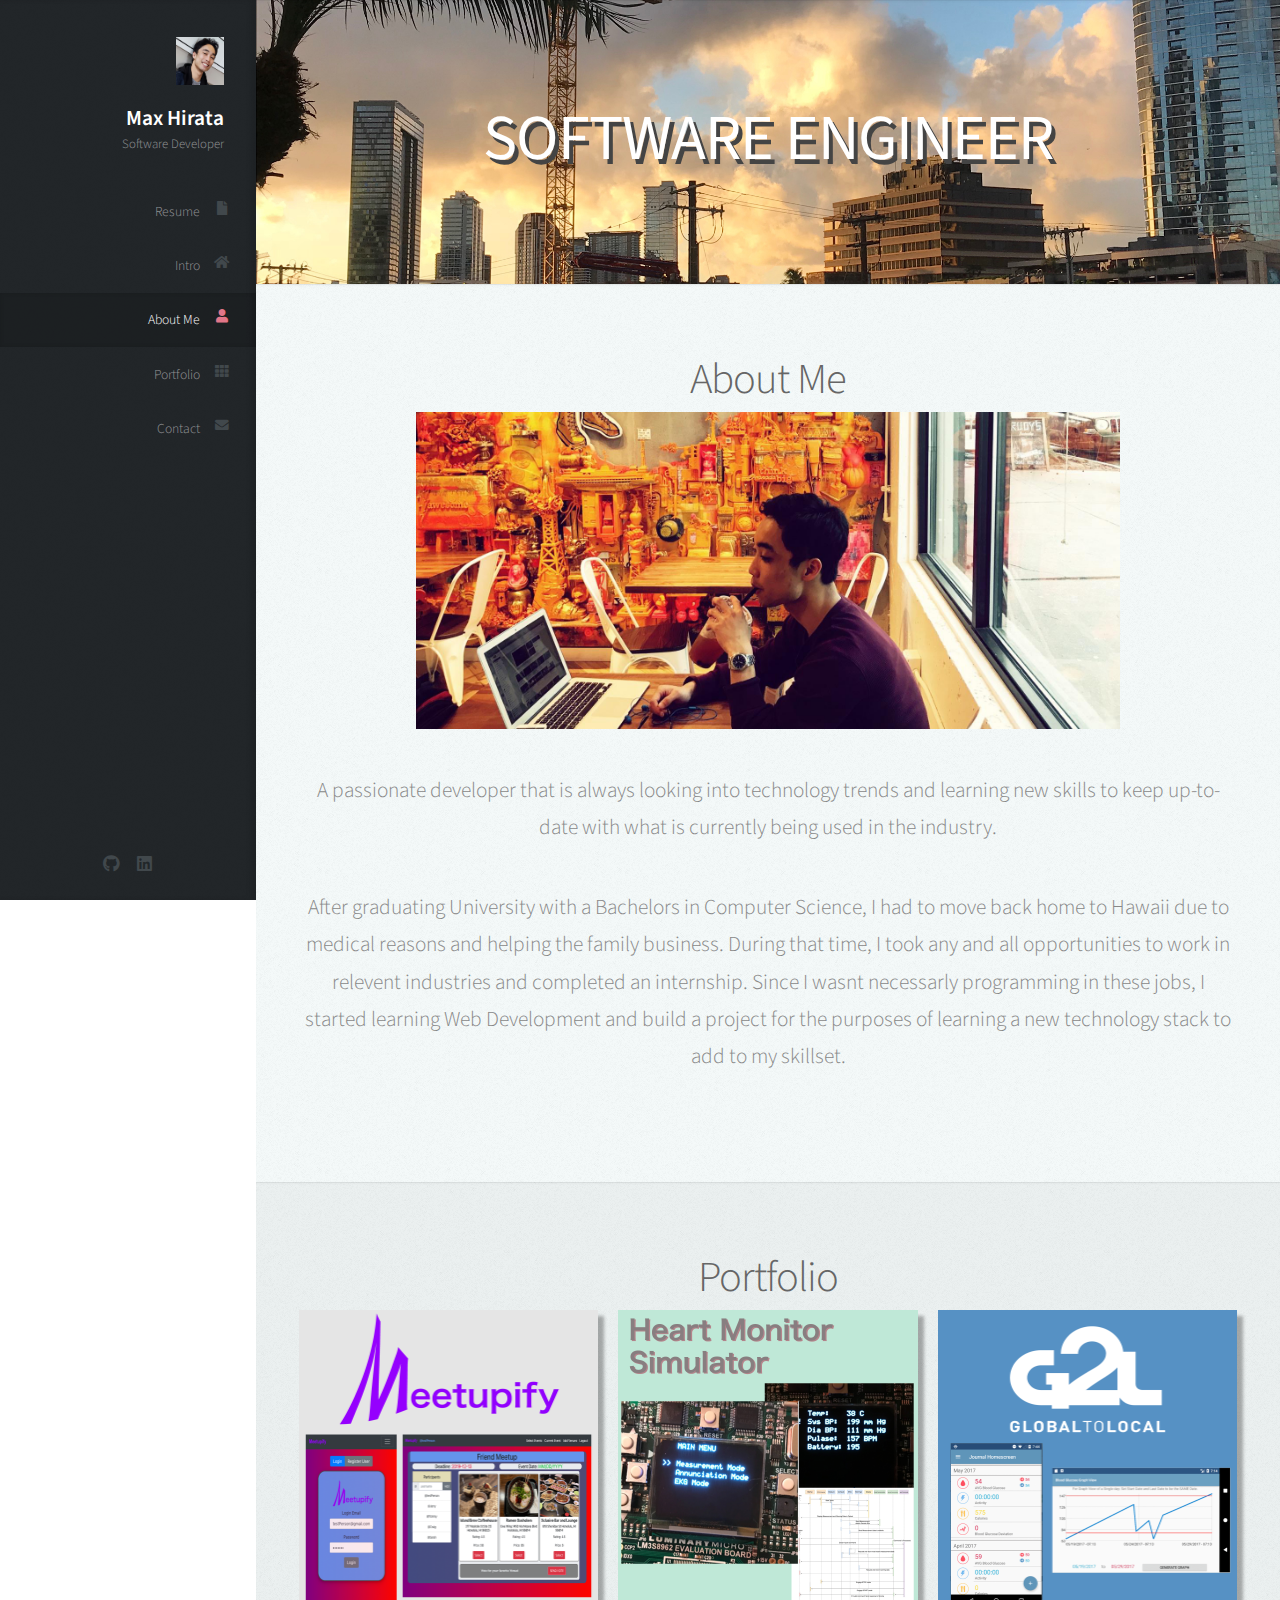
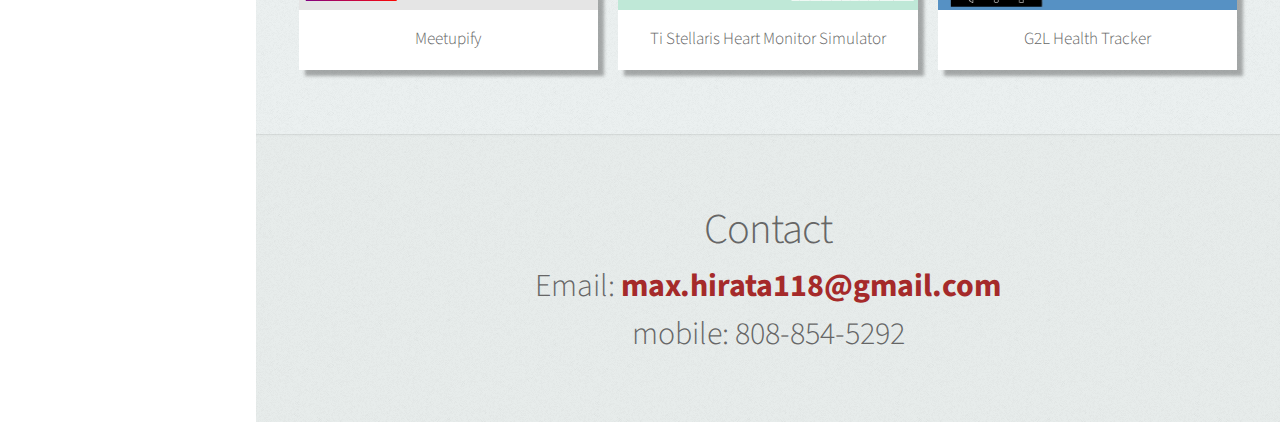
<file: index.html>
<!DOCTYPE HTML>
<!--
	Prologue by HTML5 UP
	html5up.net | @ajlkn
	Free for personal and commercial use under the CCA 3.0 license (html5up.net/license)
-->
<html>

<head>
	<title>Max Hirata</title>
	<meta charset="utf-8" />
	<meta name="viewport" content="width=device-width, initial-scale=1, user-scalable=no" />
	<link rel="stylesheet" href="assets/css/main.css" />
</head>

<body class="is-preload">

	<!-- Header -->
	<div id="header">

		<div class="top">

			<!-- Logo -->
			<div id="logo">
				<span class="image avatar48"><img src="images/headshot.jpg" alt="" /></span>
				<h1 id="title">Max Hirata</h1>
				<p>Software Developer</p>
			</div>

			<!-- Nav -->
			<nav id="nav">
				<ul>
					<li><a href="resume.html" id="top-link"><span class="icon solid fa-file">Resume</span></a></li>
					<li><a href="#top" id="top-link"><span class="icon solid fa-home">Intro</span></a></li>
					<li><a href="#about" id="about-link"><span class="icon solid fa-user">About Me</span></a></li>
					<li><a href="#portfolio" id="portfolio-link"><span class="icon solid fa-th">Portfolio</span></a>
					</li>
					<li><a href="#contact" id="contact-link"><span class="icon solid fa-envelope">Contact</span></a>
					</li>
				</ul>
			</nav>

		</div>

		<div class="bottom">

			<!-- Social Icons -->
			<ul class="icons">
				<li><a href="https://github.com/MaxHirata" class="icon brands fa-github"><span
							class="label">Github</span></a></li>
				<li><a href="https://www.linkedin.com/in/max-hirata/" class="icon brands fa-linkedin"><span
							class="label">Linkedin</span></a></li>
			</ul>

		</div>

	</div>

	<!-- Main -->
	<div id="main">

		<!-- Intro -->
		<section id="top" class="one dark cover">
			<div class="container">

				<header #id="header-text">
					<h2><strong>SOFTWARE ENGINEER</strong>
						<br />
					</h2>

				</header>

				<!-- <footer>
					<a href="#portfolio" class="button scrolly">Magna Aliquam</a>
				</footer> -->

			</div>
		</section>

		<!-- About Me -->
		<section id="about" class="two">
			<div class="container">

				<header>
					<h2>About Me</h2>
				</header>

				<a href="#" class="image featured"><img src="images/sideshot.png" alt="" /></a>

				<p>A passionate developer that is always looking into technology trends and learning new skills to keep
					up-to-date with what is currently being used in the industry.</p>

				<p>
					After graduating University with a Bachelors in Computer Science, I had to move back home to
					Hawaii due to medical reasons and helping the family business. During that time, I took any and
					all opportunities to work in relevent industries and completed an internship. Since I wasnt
					necessarly programming in these jobs, I started learning Web Development and build a project for
					the purposes of learning a new technology stack to add to my skillset.
				</p>

			</div>
		</section>

		<!-- Portfolio -->
		<section id="portfolio" class="three">
			<div class="container">

				<header>
					<h2>Portfolio</h2>
				</header>

				<!-- <p></p> -->

				<div class="row">
					<div class="col-4 col-12-mobile">
						<article class="item">
							<a href="https://github.com/MaxHirata/Meetupify" class="image fit"><img
									src="images/meetupify-app.png" alt="" /></a>
							<header>
								<h3>Meetupify</h3>
							</header>
						</article>
						<!-- <article class="item">
							<a href="#" class="image fit"><img src="images/pic03.jpg" alt="" /></a>
							<header>
								<h3>G2L Helper</h3>
							</header>
						</article> -->
					</div>
					<div class="col-4 col-12-mobile">
						<article class="item">
							<a href="https://github.com/MaxHirata/medicalMonitorSimulator/tree/master"
								class="image fit"><img src="images/medical-monitor-cover.png" alt="" /></a>
							<header>
								<h3>Ti Stellaris Heart Monitor Simulator</h3>
							</header>
						</article>
						<!-- <article class="item">
							<a href="#" class="image fit"><img src="images/pic05.jpg" alt="" /></a>
							<header>
								<h3>Natoque Vitae</h3>
							</header>
						</article> -->
					</div>
					<div class="col-4 col-12-mobile">
						<article class="item">
							<a href="https://play.google.com/store/apps/details?id=com.globaltolocal.android.g2lbuddyandroid"
								class="image fit"><img src="images/g2l_buddy.png" alt="" /></a>
							<header>
								<h3>G2L Health Tracker</h3>
							</header>
						</article>
						<!-- <article class="item">
							<a href="#" class="image fit"><img src="images/pic07.jpg" alt="" /></a>
							<header>
								<h3>Orci Convallis</h3>
							</header>
						</article> -->
					</div>
				</div>

			</div>
		</section>



		<!-- Contact -->
		<section id="contact" class="four">
			<div class="container">

				<header>
					<h2>Contact</h2>
				</header>

				<h3>Email: <strong><span
							style="color: brown; font-weight: bold;">max.hirata118@gmail.com</span></strong></h3>
				<h3>mobile: 808-854-5292</h3>


			</div>
		</section>

	</div>

	<!-- Footer -->
	<!-- <div id="footer">

		
		<ul class="copyright">
			<li>&copy; Untitled. All rights reserved.</li>
			<li>Design: <a href="http://html5up.net">HTML5 UP</a></li>
		</ul>

	</div> -->

	<!-- Scripts -->
	<script src="assets/js/jquery.min.js"></script>
	<script src="assets/js/jquery.scrolly.min.js"></script>
	<script src="assets/js/jquery.scrollex.min.js"></script>
	<script src="assets/js/browser.min.js"></script>
	<script src="assets/js/breakpoints.min.js"></script>
	<script src="assets/js/util.js"></script>
	<script src="assets/js/main.js"></script>

</body>

</html>
</file>
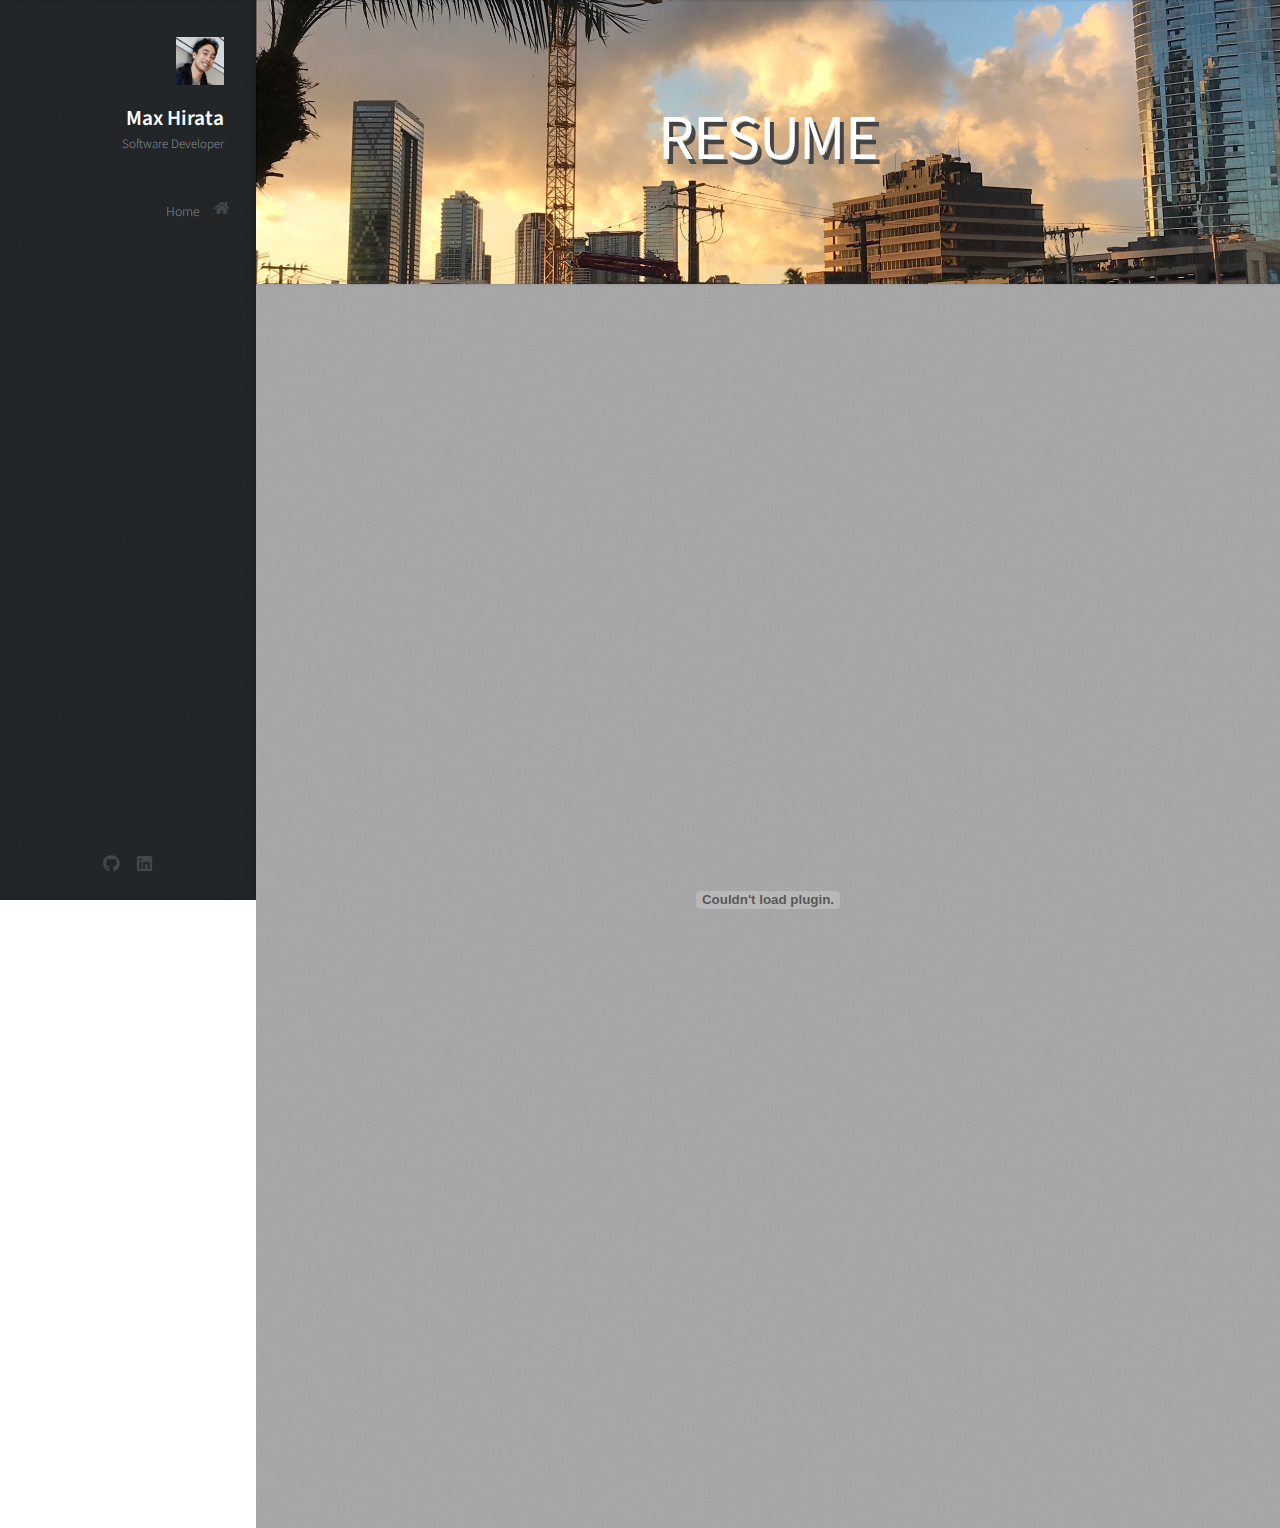
<file: resume.html>
<!DOCTYPE HTML>
<!--
	Prologue by HTML5 UP
	html5up.net | @ajlkn
	Free for personal and commercial use under the CCA 3.0 license (html5up.net/license)
-->
<html>

<head>
    <title>Max Hirata</title>
    <meta charset="utf-8" />
    <meta name="viewport" content="width=device-width, initial-scale=1, user-scalable=no" />
    <link rel="stylesheet" href="assets/css/main.css" />
</head>

<body class="is-preload">

    <!-- Header -->
    <div id="header">

        <div class="top">

            <!-- Logo -->
            <div id="logo">
                <span class="image avatar48"><img src="images/headshot.jpg" alt="" /></span>
                <h1 id="title">Max Hirata</h1>
                <p>Software Developer</p>
            </div>

            <!-- Nav -->
            <nav id="nav">
                <ul>
                    <li><a href="./index.html" id="top-link"><span class="icon solid fa-home">Home</span></a></li>
                </ul>
            </nav>

        </div>

        <div class="bottom">

            <!-- Social Icons -->
            <ul class="icons">
                <li><a href="https://github.com/MaxHirata" class="icon brands fa-github"><span
                            class="label">Github</span></a></li>
                <li><a href="https://www.linkedin.com/in/max-hirata/" class="icon brands fa-linkedin"><span
                            class="label">Linkedin</span></a></li>
            </ul>

        </div>

    </div>

    <!-- Main -->
    <div id="main">

        <!-- Intro -->
        <section id="top" class="one dark cover">
            <div class="container">

                <header>
                    <h2 class="alt"><strong>RESUME</strong></h2>
                </header>

            </div>
        </section>

        <!-- Resume -->
        <section id="middle" class="dark resume">
            <embed id="resume_body" src="images/MaxHirata-Resume.pdf" type="application/pdf" />
        </section>


        <!-- Contact -->
        <!-- <section id="contact" class="four">
            <div class="container">

                <header>
                    <h2>Contact</h2>
                </header>

                <h3>Email: <strong><span
                            style="color: brown; font-weight: bold;">max.hirata118@gmail.com</span></strong></h3>
                <h3>mobile: 808-854-5292</h3>

            </div>
        </section> -->

    </div>

    <!-- Footer -->
    <!-- <div id="footer">

        
        <ul class="copyright">
            <li>&copy; Untitled. All rights reserved.</li>
            <li>Design: <a href="http://html5up.net">HTML5 UP</a></li>
        </ul>

    </div> -->

    <!-- Scripts -->
    <script src="assets/js/jquery.min.js"></script>
    <script src="assets/js/jquery.scrolly.min.js"></script>
    <script src="assets/js/jquery.scrollex.min.js"></script>
    <script src="assets/js/browser.min.js"></script>
    <script src="assets/js/breakpoints.min.js"></script>
    <script src="assets/js/util.js"></script>
    <script src="assets/js/main.js"></script>

</body>

</html>
</file>
<file: assets/css/main.css>
@import url("fontawesome-all.min.css");
@import url("https://fonts.googleapis.com/css?family=Source+Sans+Pro:300,300italic,400,600");

/*
	Prologue by HTML5 UP
	html5up.net | @ajlkn
	Free for personal and commercial use under the CCA 3.0 license (html5up.net/license)
*/

html, body, div, span, applet, object,
iframe, h1, h2, h3, h4, h5, h6, p, blockquote,
pre, a, abbr, acronym, address, big, cite,
code, del, dfn, em, img, ins, kbd, q, s, samp,
small, strike, strong, sub, sup, tt, var, b,
u, i, center, dl, dt, dd, ol, ul, li, fieldset,
form, label, legend, table, caption, tbody,
tfoot, thead, tr, th, td, article, aside,
canvas, details, embed, figure, figcaption,
footer, header, hgroup, menu, nav, output, ruby,
section, summary, time, mark, audio, video {
	margin: 0;
	padding: 0;
	border: 0;
	font-size: 100%;
	font: inherit;
	vertical-align: baseline;}

article, aside, details, figcaption, figure,
footer, header, hgroup, menu, nav, section {
	display: block;}

body {
	line-height: 1;
}

ol, ul {
	list-style: none;
}

blockquote, q {
	quotes: none;
}

	blockquote:before, blockquote:after, q:before, q:after {
		content: '';
		content: none;
	}

table {
	border-collapse: collapse;
	border-spacing: 0;
}

body {
	-webkit-text-size-adjust: none;
}

mark {
	background-color: transparent;
	color: inherit;
}

input::-moz-focus-inner {
	border: 0;
	padding: 0;
}

input, select, textarea {
	-moz-appearance: none;
	-webkit-appearance: none;
	-ms-appearance: none;
	appearance: none;
}

/* Basic */

	html {
		box-sizing: border-box;
	}

	*, *:before, *:after {
		box-sizing: inherit;
	}

	body {
		background: #fff;
		font-family: 'Source Sans Pro', sans-serif;
		font-size: 19pt;
		font-weight: 300;
		line-height: 1.75em;
		color: #888;
	}

		body.is-preload *, body.is-preload *:before, body.is-preload *:after {
			-moz-animation: none !important;
			-webkit-animation: none !important;
			-ms-animation: none !important;
			animation: none !important;
			-moz-transition: none !important;
			-webkit-transition: none !important;
			-ms-transition: none !important;
			transition: none !important;
		}

	input, textarea, select {
		font-family: 'Source Sans Pro', sans-serif;
		font-size: 19pt;
		font-weight: 300;
		line-height: 1.75em;
		color: #888;
	}

	h1, h2, h3, h4, h5, h6 {
		font-weight: 300;
		color: #666;
		line-height: 1.5em;
	}

	h1 a, h2 a, h3 a, h4 a, h5 a, h6 a {
		color: inherit;
		text-decoration: none;
	}

		h1 a strong, h2 a strong, h3 a strong, h4 a strong, h5 a strong, h6 a strong {
			color: #333;
		}

	h2 {
		font-size: 2em;
		letter-spacing: -1px;
	}

		h2.alt {
			color: #888;
		}

			h2.alt strong {
				color: #666;
			}

	h3 {
		font-size: 1.5em;
	}

	header {
		margin: 0 0 0 0;
	}

		header > p {
			margin: 1em 0 0 0;
		}

	footer {
		margin: 2em 0 0 0;
	}

	strong, b {
		font-weight: 300;
		color: #666;
	}

	em, i {
		font-style: italic;
	}

	a {
		text-decoration: none;
		color: inherit;
		border-bottom: dotted 1px rgba(128, 128, 128, 0.5);
		-moz-transition: color 0.35s ease-in-out, border-bottom-color 0.35s ease-in-out;
		-webkit-transition: color 0.35s ease-in-out, border-bottom-color 0.35s ease-in-out;
		-ms-transition: color 0.35s ease-in-out, border-bottom-color 0.35s ease-in-out;
		transition: color 0.35s ease-in-out, border-bottom-color 0.35s ease-in-out;
		outline: 0;
	}

		a:hover {
			color: #E27689;
			border-bottom-color: rgba(255, 255, 255, 0);
		}

	sub {
		position: relative;
		top: 0.5em;
		font-size: 0.8em;
	}

	sup {
		position: relative;
		top: -0.5em;
		font-size: 0.8em;
	}

	hr {
		border: 0;
		border-top: solid 1px #ddd;
	}

	blockquote {
		border-left: solid 0.5em #ddd;
		padding: 1em 0 1em 2em;
		font-style: italic;
	}

	p, ul, ol, dl, table {
		margin-bottom: 2em;
	}

	br.clear {
		clear: both;
	}

/* Container */

	.container {
		margin: 0 auto;
		max-width: 100%;
		width: 1400px;
	}

		@media screen and (min-width: 961px) and (max-width: 1880px) {

			.container {
				width: 1200px;
			}

		}

		@media screen and (min-width: 961px) and (max-width: 1620px) {

			.container {
				width: 960px;
			}

		}

		@media screen and (min-width: 961px) and (max-width: 1320px) {

			.container {
				width: 100%;
			}

		}

		@media screen and (max-width: 960px) {

			.container {
				width: 100%;
			}

		}

		@media screen and (max-width: 736px) {

			.container {
				width: 100%;
			}

		}

/* Row */

	.row {
		display: flex;
		flex-wrap: wrap;
		box-sizing: border-box;
		align-items: stretch;
	}

		.row > * {
			box-sizing: border-box;
		}

		.row.gtr-uniform > * > :last-child {
			margin-bottom: 0;
		}

		.row.aln-left {
			justify-content: flex-start;
		}

		.row.aln-center {
			justify-content: center;
		}

		.row.aln-right {
			justify-content: flex-end;
		}

		.row.aln-top {
			align-items: flex-start;
		}

		.row.aln-middle {
			align-items: center;
		}

		.row.aln-bottom {
			align-items: flex-end;
		}

		.row > .imp {
			order: -1;
		}

		.row > .col-1 {
			width: 8.33333%;
		}

		.row > .off-1 {
			margin-left: 8.33333%;
		}

		.row > .col-2 {
			width: 16.66667%;
		}

		.row > .off-2 {
			margin-left: 16.66667%;
		}

		.row > .col-3 {
			width: 25%;
		}

		.row > .off-3 {
			margin-left: 25%;
		}

		.row > .col-4 {
			width: 33.33333%;
		}

		.row > .off-4 {
			margin-left: 33.33333%;
		}

		.row > .col-5 {
			width: 41.66667%;
		}

		.row > .off-5 {
			margin-left: 41.66667%;
		}

		.row > .col-6 {
			width: 50%;
		}

		.row > .off-6 {
			margin-left: 50%;
		}

		.row > .col-7 {
			width: 58.33333%;
		}

		.row > .off-7 {
			margin-left: 58.33333%;
		}

		.row > .col-8 {
			width: 66.66667%;
		}

		.row > .off-8 {
			margin-left: 66.66667%;
		}

		.row > .col-9 {
			width: 75%;
		}

		.row > .off-9 {
			margin-left: 75%;
		}

		.row > .col-10 {
			width: 83.33333%;
		}

		.row > .off-10 {
			margin-left: 83.33333%;
		}

		.row > .col-11 {
			width: 91.66667%;
		}

		.row > .off-11 {
			margin-left: 91.66667%;
		}

		.row > .col-12 {
			width: 100%;
		}

		.row > .off-12 {
			margin-left: 100%;
		}

		.row.gtr-0 {
			margin-top: 0px;
			margin-left: 0px;
		}

			.row.gtr-0 > * {
				padding: 0px 0 0 0px;
			}

			.row.gtr-0.gtr-uniform {
				margin-top: 0px;
			}

				.row.gtr-0.gtr-uniform > * {
					padding-top: 0px;
				}

		.row.gtr-25 {
			margin-top: -10px;
			margin-left: -10px;
		}

			.row.gtr-25 > * {
				padding: 10px 0 0 10px;
			}

			.row.gtr-25.gtr-uniform {
				margin-top: -10px;
			}

				.row.gtr-25.gtr-uniform > * {
					padding-top: 10px;
				}

		.row.gtr-50 {
			margin-top: -20px;
			margin-left: -20px;
		}

			.row.gtr-50 > * {
				padding: 20px 0 0 20px;
			}

			.row.gtr-50.gtr-uniform {
				margin-top: -20px;
			}

				.row.gtr-50.gtr-uniform > * {
					padding-top: 20px;
				}

		.row {
			margin-top: -40px;
			margin-left: -40px;
		}

			.row > * {
				padding: 40px 0 0 40px;
			}

			.row.gtr-uniform {
				margin-top: -40px;
			}

				.row.gtr-uniform > * {
					padding-top: 40px;
				}

		.row.gtr-150 {
			margin-top: -60px;
			margin-left: -60px;
		}

			.row.gtr-150 > * {
				padding: 60px 0 0 60px;
			}

			.row.gtr-150.gtr-uniform {
				margin-top: -60px;
			}

				.row.gtr-150.gtr-uniform > * {
					padding-top: 60px;
				}

		.row.gtr-200 {
			margin-top: -80px;
			margin-left: -80px;
		}

			.row.gtr-200 > * {
				padding: 80px 0 0 80px;
			}

			.row.gtr-200.gtr-uniform {
				margin-top: -80px;
			}

				.row.gtr-200.gtr-uniform > * {
					padding-top: 80px;
				}

		@media screen and (min-width: 961px) and (max-width: 1880px) {

			.row {
				display: flex;
				flex-wrap: wrap;
				box-sizing: border-box;
				align-items: stretch;
			}

				.row > * {
					box-sizing: border-box;
				}

				.row.gtr-uniform > * > :last-child {
					margin-bottom: 0;
				}

				.row.aln-left {
					justify-content: flex-start;
				}

				.row.aln-center {
					justify-content: center;
				}

				.row.aln-right {
					justify-content: flex-end;
				}

				.row.aln-top {
					align-items: flex-start;
				}

				.row.aln-middle {
					align-items: center;
				}

				.row.aln-bottom {
					align-items: flex-end;
				}

				.row > .imp-wide {
					order: -1;
				}

				.row > .col-1-wide {
					width: 8.33333%;
				}

				.row > .off-1-wide {
					margin-left: 8.33333%;
				}

				.row > .col-2-wide {
					width: 16.66667%;
				}

				.row > .off-2-wide {
					margin-left: 16.66667%;
				}

				.row > .col-3-wide {
					width: 25%;
				}

				.row > .off-3-wide {
					margin-left: 25%;
				}

				.row > .col-4-wide {
					width: 33.33333%;
				}

				.row > .off-4-wide {
					margin-left: 33.33333%;
				}

				.row > .col-5-wide {
					width: 41.66667%;
				}

				.row > .off-5-wide {
					margin-left: 41.66667%;
				}

				.row > .col-6-wide {
					width: 50%;
				}

				.row > .off-6-wide {
					margin-left: 50%;
				}

				.row > .col-7-wide {
					width: 58.33333%;
				}

				.row > .off-7-wide {
					margin-left: 58.33333%;
				}

				.row > .col-8-wide {
					width: 66.66667%;
				}

				.row > .off-8-wide {
					margin-left: 66.66667%;
				}

				.row > .col-9-wide {
					width: 75%;
				}

				.row > .off-9-wide {
					margin-left: 75%;
				}

				.row > .col-10-wide {
					width: 83.33333%;
				}

				.row > .off-10-wide {
					margin-left: 83.33333%;
				}

				.row > .col-11-wide {
					width: 91.66667%;
				}

				.row > .off-11-wide {
					margin-left: 91.66667%;
				}

				.row > .col-12-wide {
					width: 100%;
				}

				.row > .off-12-wide {
					margin-left: 100%;
				}

				.row.gtr-0 {
					margin-top: 0px;
					margin-left: 0px;
				}

					.row.gtr-0 > * {
						padding: 0px 0 0 0px;
					}

					.row.gtr-0.gtr-uniform {
						margin-top: 0px;
					}

						.row.gtr-0.gtr-uniform > * {
							padding-top: 0px;
						}

				.row.gtr-25 {
					margin-top: -10px;
					margin-left: -10px;
				}

					.row.gtr-25 > * {
						padding: 10px 0 0 10px;
					}

					.row.gtr-25.gtr-uniform {
						margin-top: -10px;
					}

						.row.gtr-25.gtr-uniform > * {
							padding-top: 10px;
						}

				.row.gtr-50 {
					margin-top: -20px;
					margin-left: -20px;
				}

					.row.gtr-50 > * {
						padding: 20px 0 0 20px;
					}

					.row.gtr-50.gtr-uniform {
						margin-top: -20px;
					}

						.row.gtr-50.gtr-uniform > * {
							padding-top: 20px;
						}

				.row {
					margin-top: -40px;
					margin-left: -40px;
				}

					.row > * {
						padding: 40px 0 0 40px;
					}

					.row.gtr-uniform {
						margin-top: -40px;
					}

						.row.gtr-uniform > * {
							padding-top: 40px;
						}

				.row.gtr-150 {
					margin-top: -60px;
					margin-left: -60px;
				}

					.row.gtr-150 > * {
						padding: 60px 0 0 60px;
					}

					.row.gtr-150.gtr-uniform {
						margin-top: -60px;
					}

						.row.gtr-150.gtr-uniform > * {
							padding-top: 60px;
						}

				.row.gtr-200 {
					margin-top: -80px;
					margin-left: -80px;
				}

					.row.gtr-200 > * {
						padding: 80px 0 0 80px;
					}

					.row.gtr-200.gtr-uniform {
						margin-top: -80px;
					}

						.row.gtr-200.gtr-uniform > * {
							padding-top: 80px;
						}

		}

		@media screen and (min-width: 961px) and (max-width: 1620px) {

			.row {
				display: flex;
				flex-wrap: wrap;
				box-sizing: border-box;
				align-items: stretch;
			}

				.row > * {
					box-sizing: border-box;
				}

				.row.gtr-uniform > * > :last-child {
					margin-bottom: 0;
				}

				.row.aln-left {
					justify-content: flex-start;
				}

				.row.aln-center {
					justify-content: center;
				}

				.row.aln-right {
					justify-content: flex-end;
				}

				.row.aln-top {
					align-items: flex-start;
				}

				.row.aln-middle {
					align-items: center;
				}

				.row.aln-bottom {
					align-items: flex-end;
				}

				.row > .imp-normal {
					order: -1;
				}

				.row > .col-1-normal {
					width: 8.33333%;
				}

				.row > .off-1-normal {
					margin-left: 8.33333%;
				}

				.row > .col-2-normal {
					width: 16.66667%;
				}

				.row > .off-2-normal {
					margin-left: 16.66667%;
				}

				.row > .col-3-normal {
					width: 25%;
				}

				.row > .off-3-normal {
					margin-left: 25%;
				}

				.row > .col-4-normal {
					width: 33.33333%;
				}

				.row > .off-4-normal {
					margin-left: 33.33333%;
				}

				.row > .col-5-normal {
					width: 41.66667%;
				}

				.row > .off-5-normal {
					margin-left: 41.66667%;
				}

				.row > .col-6-normal {
					width: 50%;
				}

				.row > .off-6-normal {
					margin-left: 50%;
				}

				.row > .col-7-normal {
					width: 58.33333%;
				}

				.row > .off-7-normal {
					margin-left: 58.33333%;
				}

				.row > .col-8-normal {
					width: 66.66667%;
				}

				.row > .off-8-normal {
					margin-left: 66.66667%;
				}

				.row > .col-9-normal {
					width: 75%;
				}

				.row > .off-9-normal {
					margin-left: 75%;
				}

				.row > .col-10-normal {
					width: 83.33333%;
				}

				.row > .off-10-normal {
					margin-left: 83.33333%;
				}

				.row > .col-11-normal {
					width: 91.66667%;
				}

				.row > .off-11-normal {
					margin-left: 91.66667%;
				}

				.row > .col-12-normal {
					width: 100%;
				}

				.row > .off-12-normal {
					margin-left: 100%;
				}

				.row.gtr-0 {
					margin-top: 0px;
					margin-left: 0px;
				}

					.row.gtr-0 > * {
						padding: 0px 0 0 0px;
					}

					.row.gtr-0.gtr-uniform {
						margin-top: 0px;
					}

						.row.gtr-0.gtr-uniform > * {
							padding-top: 0px;
						}

				.row.gtr-25 {
					margin-top: -10px;
					margin-left: -10px;
				}

					.row.gtr-25 > * {
						padding: 10px 0 0 10px;
					}

					.row.gtr-25.gtr-uniform {
						margin-top: -10px;
					}

						.row.gtr-25.gtr-uniform > * {
							padding-top: 10px;
						}

				.row.gtr-50 {
					margin-top: -20px;
					margin-left: -20px;
				}

					.row.gtr-50 > * {
						padding: 20px 0 0 20px;
					}

					.row.gtr-50.gtr-uniform {
						margin-top: -20px;
					}

						.row.gtr-50.gtr-uniform > * {
							padding-top: 20px;
						}

				.row {
					margin-top: -40px;
					margin-left: -40px;
				}

					.row > * {
						padding: 40px 0 0 40px;
					}

					.row.gtr-uniform {
						margin-top: -40px;
					}

						.row.gtr-uniform > * {
							padding-top: 40px;
						}

				.row.gtr-150 {
					margin-top: -60px;
					margin-left: -60px;
				}

					.row.gtr-150 > * {
						padding: 60px 0 0 60px;
					}

					.row.gtr-150.gtr-uniform {
						margin-top: -60px;
					}

						.row.gtr-150.gtr-uniform > * {
							padding-top: 60px;
						}

				.row.gtr-200 {
					margin-top: -80px;
					margin-left: -80px;
				}

					.row.gtr-200 > * {
						padding: 80px 0 0 80px;
					}

					.row.gtr-200.gtr-uniform {
						margin-top: -80px;
					}

						.row.gtr-200.gtr-uniform > * {
							padding-top: 80px;
						}

		}

		@media screen and (min-width: 961px) and (max-width: 1320px) {

			.row {
				display: flex;
				flex-wrap: wrap;
				box-sizing: border-box;
				align-items: stretch;
			}

				.row > * {
					box-sizing: border-box;
				}

				.row.gtr-uniform > * > :last-child {
					margin-bottom: 0;
				}

				.row.aln-left {
					justify-content: flex-start;
				}

				.row.aln-center {
					justify-content: center;
				}

				.row.aln-right {
					justify-content: flex-end;
				}

				.row.aln-top {
					align-items: flex-start;
				}

				.row.aln-middle {
					align-items: center;
				}

				.row.aln-bottom {
					align-items: flex-end;
				}

				.row > .imp-narrow {
					order: -1;
				}

				.row > .col-1-narrow {
					width: 8.33333%;
				}

				.row > .off-1-narrow {
					margin-left: 8.33333%;
				}

				.row > .col-2-narrow {
					width: 16.66667%;
				}

				.row > .off-2-narrow {
					margin-left: 16.66667%;
				}

				.row > .col-3-narrow {
					width: 25%;
				}

				.row > .off-3-narrow {
					margin-left: 25%;
				}

				.row > .col-4-narrow {
					width: 33.33333%;
				}

				.row > .off-4-narrow {
					margin-left: 33.33333%;
				}

				.row > .col-5-narrow {
					width: 41.66667%;
				}

				.row > .off-5-narrow {
					margin-left: 41.66667%;
				}

				.row > .col-6-narrow {
					width: 50%;
				}

				.row > .off-6-narrow {
					margin-left: 50%;
				}

				.row > .col-7-narrow {
					width: 58.33333%;
				}

				.row > .off-7-narrow {
					margin-left: 58.33333%;
				}

				.row > .col-8-narrow {
					width: 66.66667%;
				}

				.row > .off-8-narrow {
					margin-left: 66.66667%;
				}

				.row > .col-9-narrow {
					width: 75%;
				}

				.row > .off-9-narrow {
					margin-left: 75%;
				}

				.row > .col-10-narrow {
					width: 83.33333%;
				}

				.row > .off-10-narrow {
					margin-left: 83.33333%;
				}

				.row > .col-11-narrow {
					width: 91.66667%;
				}

				.row > .off-11-narrow {
					margin-left: 91.66667%;
				}

				.row > .col-12-narrow {
					width: 100%;
				}

				.row > .off-12-narrow {
					margin-left: 100%;
				}

				.row.gtr-0 {
					margin-top: 0px;
					margin-left: 0px;
				}

					.row.gtr-0 > * {
						padding: 0px 0 0 0px;
					}

					.row.gtr-0.gtr-uniform {
						margin-top: 0px;
					}

						.row.gtr-0.gtr-uniform > * {
							padding-top: 0px;
						}

				.row.gtr-25 {
					margin-top: -5px;
					margin-left: -5px;
				}

					.row.gtr-25 > * {
						padding: 5px 0 0 5px;
					}

					.row.gtr-25.gtr-uniform {
						margin-top: -5px;
					}

						.row.gtr-25.gtr-uniform > * {
							padding-top: 5px;
						}

				.row.gtr-50 {
					margin-top: -10px;
					margin-left: -10px;
				}

					.row.gtr-50 > * {
						padding: 10px 0 0 10px;
					}

					.row.gtr-50.gtr-uniform {
						margin-top: -10px;
					}

						.row.gtr-50.gtr-uniform > * {
							padding-top: 10px;
						}

				.row {
					margin-top: -20px;
					margin-left: -20px;
				}

					.row > * {
						padding: 20px 0 0 20px;
					}

					.row.gtr-uniform {
						margin-top: -20px;
					}

						.row.gtr-uniform > * {
							padding-top: 20px;
						}

				.row.gtr-150 {
					margin-top: -30px;
					margin-left: -30px;
				}

					.row.gtr-150 > * {
						padding: 30px 0 0 30px;
					}

					.row.gtr-150.gtr-uniform {
						margin-top: -30px;
					}

						.row.gtr-150.gtr-uniform > * {
							padding-top: 30px;
						}

				.row.gtr-200 {
					margin-top: -40px;
					margin-left: -40px;
				}

					.row.gtr-200 > * {
						padding: 40px 0 0 40px;
					}

					.row.gtr-200.gtr-uniform {
						margin-top: -40px;
					}

						.row.gtr-200.gtr-uniform > * {
							padding-top: 40px;
						}

		}

		@media screen and (max-width: 960px) {

			.row {
				display: flex;
				flex-wrap: wrap;
				box-sizing: border-box;
				align-items: stretch;
			}

				.row > * {
					box-sizing: border-box;
				}

				.row.gtr-uniform > * > :last-child {
					margin-bottom: 0;
				}

				.row.aln-left {
					justify-content: flex-start;
				}

				.row.aln-center {
					justify-content: center;
				}

				.row.aln-right {
					justify-content: flex-end;
				}

				.row.aln-top {
					align-items: flex-start;
				}

				.row.aln-middle {
					align-items: center;
				}

				.row.aln-bottom {
					align-items: flex-end;
				}

				.row > .imp-narrower {
					order: -1;
				}

				.row > .col-1-narrower {
					width: 8.33333%;
				}

				.row > .off-1-narrower {
					margin-left: 8.33333%;
				}

				.row > .col-2-narrower {
					width: 16.66667%;
				}

				.row > .off-2-narrower {
					margin-left: 16.66667%;
				}

				.row > .col-3-narrower {
					width: 25%;
				}

				.row > .off-3-narrower {
					margin-left: 25%;
				}

				.row > .col-4-narrower {
					width: 33.33333%;
				}

				.row > .off-4-narrower {
					margin-left: 33.33333%;
				}

				.row > .col-5-narrower {
					width: 41.66667%;
				}

				.row > .off-5-narrower {
					margin-left: 41.66667%;
				}

				.row > .col-6-narrower {
					width: 50%;
				}

				.row > .off-6-narrower {
					margin-left: 50%;
				}

				.row > .col-7-narrower {
					width: 58.33333%;
				}

				.row > .off-7-narrower {
					margin-left: 58.33333%;
				}

				.row > .col-8-narrower {
					width: 66.66667%;
				}

				.row > .off-8-narrower {
					margin-left: 66.66667%;
				}

				.row > .col-9-narrower {
					width: 75%;
				}

				.row > .off-9-narrower {
					margin-left: 75%;
				}

				.row > .col-10-narrower {
					width: 83.33333%;
				}

				.row > .off-10-narrower {
					margin-left: 83.33333%;
				}

				.row > .col-11-narrower {
					width: 91.66667%;
				}

				.row > .off-11-narrower {
					margin-left: 91.66667%;
				}

				.row > .col-12-narrower {
					width: 100%;
				}

				.row > .off-12-narrower {
					margin-left: 100%;
				}

				.row.gtr-0 {
					margin-top: 0px;
					margin-left: 0px;
				}

					.row.gtr-0 > * {
						padding: 0px 0 0 0px;
					}

					.row.gtr-0.gtr-uniform {
						margin-top: 0px;
					}

						.row.gtr-0.gtr-uniform > * {
							padding-top: 0px;
						}

				.row.gtr-25 {
					margin-top: -5px;
					margin-left: -5px;
				}

					.row.gtr-25 > * {
						padding: 5px 0 0 5px;
					}

					.row.gtr-25.gtr-uniform {
						margin-top: -5px;
					}

						.row.gtr-25.gtr-uniform > * {
							padding-top: 5px;
						}

				.row.gtr-50 {
					margin-top: -10px;
					margin-left: -10px;
				}

					.row.gtr-50 > * {
						padding: 10px 0 0 10px;
					}

					.row.gtr-50.gtr-uniform {
						margin-top: -10px;
					}

						.row.gtr-50.gtr-uniform > * {
							padding-top: 10px;
						}

				.row {
					margin-top: -20px;
					margin-left: -20px;
				}

					.row > * {
						padding: 20px 0 0 20px;
					}

					.row.gtr-uniform {
						margin-top: -20px;
					}

						.row.gtr-uniform > * {
							padding-top: 20px;
						}

				.row.gtr-150 {
					margin-top: -30px;
					margin-left: -30px;
				}

					.row.gtr-150 > * {
						padding: 30px 0 0 30px;
					}

					.row.gtr-150.gtr-uniform {
						margin-top: -30px;
					}

						.row.gtr-150.gtr-uniform > * {
							padding-top: 30px;
						}

				.row.gtr-200 {
					margin-top: -40px;
					margin-left: -40px;
				}

					.row.gtr-200 > * {
						padding: 40px 0 0 40px;
					}

					.row.gtr-200.gtr-uniform {
						margin-top: -40px;
					}

						.row.gtr-200.gtr-uniform > * {
							padding-top: 40px;
						}

		}

		@media screen and (max-width: 736px) {

			.row {
				display: flex;
				flex-wrap: wrap;
				box-sizing: border-box;
				align-items: stretch;
			}

				.row > * {
					box-sizing: border-box;
				}

				.row.gtr-uniform > * > :last-child {
					margin-bottom: 0;
				}

				.row.aln-left {
					justify-content: flex-start;
				}

				.row.aln-center {
					justify-content: center;
				}

				.row.aln-right {
					justify-content: flex-end;
				}

				.row.aln-top {
					align-items: flex-start;
				}

				.row.aln-middle {
					align-items: center;
				}

				.row.aln-bottom {
					align-items: flex-end;
				}

				.row > .imp-mobile {
					order: -1;
				}

				.row > .col-1-mobile {
					width: 8.33333%;
				}

				.row > .off-1-mobile {
					margin-left: 8.33333%;
				}

				.row > .col-2-mobile {
					width: 16.66667%;
				}

				.row > .off-2-mobile {
					margin-left: 16.66667%;
				}

				.row > .col-3-mobile {
					width: 25%;
				}

				.row > .off-3-mobile {
					margin-left: 25%;
				}

				.row > .col-4-mobile {
					width: 33.33333%;
				}

				.row > .off-4-mobile {
					margin-left: 33.33333%;
				}

				.row > .col-5-mobile {
					width: 41.66667%;
				}

				.row > .off-5-mobile {
					margin-left: 41.66667%;
				}

				.row > .col-6-mobile {
					width: 50%;
				}

				.row > .off-6-mobile {
					margin-left: 50%;
				}

				.row > .col-7-mobile {
					width: 58.33333%;
				}

				.row > .off-7-mobile {
					margin-left: 58.33333%;
				}

				.row > .col-8-mobile {
					width: 66.66667%;
				}

				.row > .off-8-mobile {
					margin-left: 66.66667%;
				}

				.row > .col-9-mobile {
					width: 75%;
				}

				.row > .off-9-mobile {
					margin-left: 75%;
				}

				.row > .col-10-mobile {
					width: 83.33333%;
				}

				.row > .off-10-mobile {
					margin-left: 83.33333%;
				}

				.row > .col-11-mobile {
					width: 91.66667%;
				}

				.row > .off-11-mobile {
					margin-left: 91.66667%;
				}

				.row > .col-12-mobile {
					width: 100%;
				}

				.row > .off-12-mobile {
					margin-left: 100%;
				}

				.row.gtr-0 {
					margin-top: 0px;
					margin-left: 0px;
				}

					.row.gtr-0 > * {
						padding: 0px 0 0 0px;
					}

					.row.gtr-0.gtr-uniform {
						margin-top: 0px;
					}

						.row.gtr-0.gtr-uniform > * {
							padding-top: 0px;
						}

				.row.gtr-25 {
					margin-top: -5px;
					margin-left: -5px;
				}

					.row.gtr-25 > * {
						padding: 5px 0 0 5px;
					}

					.row.gtr-25.gtr-uniform {
						margin-top: -5px;
					}

						.row.gtr-25.gtr-uniform > * {
							padding-top: 5px;
						}

				.row.gtr-50 {
					margin-top: -10px;
					margin-left: -10px;
				}

					.row.gtr-50 > * {
						padding: 10px 0 0 10px;
					}

					.row.gtr-50.gtr-uniform {
						margin-top: -10px;
					}

						.row.gtr-50.gtr-uniform > * {
							padding-top: 10px;
						}

				.row {
					margin-top: -20px;
					margin-left: -20px;
				}

					.row > * {
						padding: 20px 0 0 20px;
					}

					.row.gtr-uniform {
						margin-top: -20px;
					}

						.row.gtr-uniform > * {
							padding-top: 20px;
						}

				.row.gtr-150 {
					margin-top: -30px;
					margin-left: -30px;
				}

					.row.gtr-150 > * {
						padding: 30px 0 0 30px;
					}

					.row.gtr-150.gtr-uniform {
						margin-top: -30px;
					}

						.row.gtr-150.gtr-uniform > * {
							padding-top: 30px;
						}

				.row.gtr-200 {
					margin-top: -40px;
					margin-left: -40px;
				}

					.row.gtr-200 > * {
						padding: 40px 0 0 40px;
					}

					.row.gtr-200.gtr-uniform {
						margin-top: -40px;
					}

						.row.gtr-200.gtr-uniform > * {
							padding-top: 40px;
						}

		}

/* Sections/Article */

	section, article {
		margin-bottom: 3em;
	}

		section > :last-child,
		section > .container, section:last-child, article > :last-child,
		article > .container, article:last-child {
			margin-bottom: 0;
		}

		.row > section, .row > article {
			margin-bottom: 0;
		}

/* Image */

	.image {
		display: inline-block;
		border: 0;
	}

		.image img {
			display: block;
			width: 100%;
		}

		.image.avatar48 {
			width: 48px;
			height: 48px;
			background: #f00;
		}

			.image.avatar48 img {
				width: 48px;
				height: 48px;
			}

		.image.fit {
			display: block;
			width: 100%;
		}

		.image.featured {
			display: block;
			width: 75%;
			height: 50%;
			margin: 0 auto 2em auto;
		}

		.image.left {
			float: left;
			margin: 0 2em 2em 0;
		}

		.image.centered {
			display: block;
			margin: 0 0 2em 0;
		}

			.image.centered img {
				margin: 0 auto;
				width: auto;
			}

/* List */

	ul {
		list-style: disc;
		padding-left: 1em;
	}

		ul li {
			padding-left: 0.5em;
		}

	ol {
		list-style: decimal;
		padding-left: 1.25em;
	}

		ol li {
			padding-left: 0.25em;
		}

/* Icons */

	ul.icons {
		cursor: default;
		list-style: none;
		padding-left: 0;
	}

		ul.icons li {
			display: inline-block;
			padding-left: 0;
		}

		ul.icons a {
			display: inline-block;
			width: 2em;
			height: 2em;
			line-height: 2em;
			text-align: center;
			border: 0;
		}

/* Form */

	form label {
		display: block;
		text-align: left;
		margin-bottom: 0.5em;
	}

	form input[type="text"],
	form input[type="email"],
	form input[type="password"],
	form select,
	form textarea {
		position: relative;
		-webkit-appearance: none;
		display: block;
		border: 0;
		outline: 0;
		background: #fff;
		background: rgba(255, 255, 255, 0.75);
		width: 100%;
		border-radius: 0.35em;
		padding: 0.75em 1em 0.75em 1em;
		box-shadow: inset 0 0.1em 0.1em 0 rgba(0, 0, 0, 0.05);
		border: solid 1px rgba(0, 0, 0, 0.15);
		-moz-transition: all 0.35s ease-in-out;
		-webkit-transition: all 0.35s ease-in-out;
		-ms-transition: all 0.35s ease-in-out;
		transition: all 0.35s ease-in-out;
	}

		form input[type="text"]:focus,
		form input[type="email"]:focus,
		form input[type="password"]:focus,
		form select:focus,
		form textarea:focus {
			box-shadow: 0 0 2px 1px #8ebebc;
			background: #fff;
		}

	form input[type="text"],
	form input[type="email"],
	form input[type="password"],
	form select {
		line-height: 1.25em;
	}

	form textarea {
		min-height: 14em;
	}

	form ::-webkit-input-placeholder {
		color: #555 !important;
	}

	form :-moz-placeholder {
		color: #555 !important;
	}

	form ::-moz-placeholder {
		color: #555 !important;
	}

	form :-ms-input-placeholder {
		color: #555 !important;
	}

	form ::-moz-focus-inner {
		border: 0;
	}

/* Table */

	table {
		width: 100%;
		text-align: left;
	}

		table tbody tr:nth-child(2n+2) {
			background: #f4f4f4;
		}

		table td {
			padding: 0.5em 1em 0.5em 1em;
		}

		table th {
			text-align: left;
			padding: 0.5em 1em 0.5em 1em;
			color: #fff;
			background: #222729 url("images/overlay.png");
		}

		table thead {
			background: #444;
			color: #fff;
		}

		table tfoot {
			background: #eee;
		}

/* Button */

	input[type="button"],
	input[type="submit"],
	input[type="reset"],
	button,
	.button {
		position: relative;
		display: inline-block;
		border-radius: 0.35em;
		color: #fff !important;
		text-decoration: none;
		padding: 0.75em 2.5em 0.75em 2.5em;
		background-color: #8ebebc;
		border: 0;
		cursor: pointer;
		background-image: -moz-linear-gradient(top, rgba(0, 0, 0, 0), rgba(0, 0, 0, 0.15)), url("images/overlay.png");
		background-image: -webkit-linear-gradient(top, rgba(0, 0, 0, 0), rgba(0, 0, 0, 0.15)), url("images/overlay.png");
		background-image: -ms-linear-gradient(top, rgba(0, 0, 0, 0), rgba(0, 0, 0, 0.15)), url("images/overlay.png");
		background-image: linear-gradient(top, rgba(0, 0, 0, 0), rgba(0, 0, 0, 0.15)), url("images/overlay.png");
		-moz-transition: background-color 0.35s ease-in-out;
		-webkit-transition: background-color 0.35s ease-in-out;
		-ms-transition: background-color 0.35s ease-in-out;
		transition: background-color 0.35s ease-in-out;
	}

		input[type="button"]:hover,
		input[type="submit"]:hover,
		input[type="reset"]:hover,
		button:hover,
		.button:hover {
			background-color: #9ececc;
		}

		input[type="button"]:active,
		input[type="submit"]:active,
		input[type="reset"]:active,
		button:active,
		.button:active {
			background-color: #7eaeac;
		}

/* Item */

	.item {
		box-shadow: 0.3em 0.3em 0.15em 0 rgba(0, 0, 0, 0.3);
		margin-bottom: 40px;
	}

		.item header {
			background: #fff;
			margin: 0;
			padding: 1em 0 1em 0;
			font-size: 0.8em;
		}

			.item header h3 {
				font-size: 1em;
			}

/* Icons */

	.icon {
		text-decoration: none;
		text-decoration: none;
	}

		.icon:before {
			-moz-osx-font-smoothing: grayscale;
			-webkit-font-smoothing: antialiased;
			display: inline-block;
			font-style: normal;
			font-variant: normal;
			text-rendering: auto;
			line-height: 1;
			text-transform: none !important;
			font-family: 'Font Awesome 5 Free';
			font-weight: 400;
		}

		.icon:before {
			line-height: inherit;
		}

		.icon > .label {
			display: none;
		}

		.icon.solid:before {
			font-weight: 900;
		}

		.icon.brands:before {
			font-family: 'Font Awesome 5 Brands';
		}

/* Header */

	#header {
		display: -moz-flex;
		display: -webkit-flex;
		display: -ms-flex;
		display: flex;
		-moz-flex-direction: column;
		-webkit-flex-direction: column;
		-ms-flex-direction: column;
		flex-direction: column;
		-moz-justify-content: space-between;
		-webkit-justify-content: space-between;
		-ms-justify-content: space-between;
		justify-content: space-between;
		background: #222629 url("images/overlay.png");
		box-shadow: inset -0.25em 0 0.25em 0 rgba(0, 0, 0, 0.1);
		color: #fff;
		height: 100%;
		left: 0;
		overflow-y: auto;
		position: fixed;
		text-align: right;
		top: 0;
		width: 375px;
	}

		#header .top {
			-moz-flex-grow: 1;
			-webkit-flex-grow: 1;
			-ms-flex-grow: 1;
			flex-grow: 1;
		}

		#header .bottom {
			-moz-flex-shrink: 0;
			-webkit-flex-shrink: 0;
			-ms-flex-shrink: 0;
			flex-shrink: 0;
			padding: 1.5em 0 0.75em 0;
		}

			#header .bottom > :last-child {
				margin-bottom: 0;
			}

		#header .icons {
			font-size: 0.8em;
			text-align: center;
		}

			#header .icons a {
				color: #41484c;
				-moz-transition: color 0.35s ease-in-out;
				-webkit-transition: color 0.35s ease-in-out;
				-ms-transition: color 0.35s ease-in-out;
				transition: color 0.35s ease-in-out;
			}

				#header .icons a:hover {
					color: #fff;
				}

	#logo {
		position: relative;
		margin: 1.75em 1.5em 1.5em 1.5em;
		min-height: 48px;
		cursor: default;
	}

		#logo h1 {
			position: relative;
			color: #fff;
			font-weight: 600;
			font-size: 1em;
			line-height: 1em;
		}

		#logo p {
			position: relative;
			display: block;
			font-size: 0.6em;
			color: rgba(255, 255, 255, 0.5);
			line-height: 1.25em;
			margin: 0.5em 0 0 0;
		}

		#logo .image {
			position: absolute;
			left: 0;
			top: 0;
		}

	#nav ul {
		list-style: none;
		padding-left: 0;
		margin-bottom: 0;
	}

		#nav ul li {
			padding-left: 0;
		}

			#nav ul li a {
				display: block;
				padding: 0.5em 1.5em 0.5em 1.5em;
				color: rgba(255, 255, 255, 0.5);
				text-decoration: none;
				outline: 0;
				border: 0;
				-moz-transition: none;
				-webkit-transition: none;
				-ms-transition: none;
				transition: none;
			}

				#nav ul li a span {
					position: relative;
					display: block;
					font-size: 0.8em;
				}

					#nav ul li a span:before {
						position: absolute;
						left: 0;
						color: #41484c;
						text-align: center;
						width: 1.25em;
						line-height: 1.75em;
					}

				#nav ul li a.active {
					background: rgba(0, 0, 0, 0.15);
					box-shadow: inset 0 0 0.25em 0 rgba(0, 0, 0, 0.125);
					color: #fff;
				}

					#nav ul li a.active span:before {
						color: #e27689;
					}

/* Footer */

	#footer {
		margin-left: 375px;
		text-align: center;
		background-color: #dce3e2;
		padding: 3em 0 4em 0;
		box-shadow: inset 0 1px 0 0 rgba(0, 0, 0, 0.05), inset 0 0.1em 0.1em 0 rgba(0, 0, 0, 0.025);
		font-size: 0.8em;
	}

		#footer .copyright {
			cursor: default;
			margin: 0;
		}

			#footer .copyright li {
				display: inline-block;
				line-height: 1em;
				border-left: solid 1px rgba(128, 128, 128, 0.35);
				padding: 0 0 0 0.5em;
				margin: 0 0 0 0.5em;
			}

				#footer .copyright li:first-child {
					border-left: 0;
					padding-left: 0;
					margin-left: 0;
				}

/* Main */

	#main {
		margin-left: 375px;
	}

		#main > section {
			margin: 0;
			overflow: hidden;
			padding: 4em 0;
			box-shadow: inset 0 1px 0 0 rgba(0, 0, 0, 0.05), inset 0 0.1em 0.1em 0 rgba(0, 0, 0, 0.025);
			text-align: center;
			background-image: url("images/overlay.png");
		}

			#main > section.dark {
				color: #ddd;
				color: rgba(255, 255, 255, 0.75);
			}

				#main > section.dark h2, #main > section.dark h3, #main > section.dark h4, #main > section.dark h5, #main > section.dark h6 {
					color: inherit;
				}

				#main > section.dark strong {
					color: #fff;
					border-color: inherit;
					font-weight: bolder;
					text-shadow: 4px 5px #444;
					font-size: 1.5em;
				}

				#main > section.dark a {
					color: #fff;
					border-color: inherit;
				}

					#main > section.dark a:hover {
						border-bottom-color: rgba(255, 255, 255, 0);
					}

			#main > section.cover {
				padding: 9em 0;
				background-size: cover;
				background-position: center center;
			}
			
			#resume_body {
				width: 40em;
				height: 51.7em;
			} 

			#main > section.one {
				background-color: #81918E;
				background-image: url("../../images/alamoana1.JPG");
				background-size: 100%;
				font-weight: bolder;
				color: #222629;
			}

			#main > section.two {
				background-color: #f5fafa;
			}

			#main > section.three {
				background-color: #ecf1f1;
			}

			#main > section.four {
				background-color: #e8edec;
			}

			#main > section.resume {
				background-color: darkgrey;
			}

/* Wide */

	@media screen and (min-width: 961px) and (max-width: 1880px) {

		/* Basic */

			body, input, textarea, select {
				font-size: 17pt;
			}

		/* Header */

			#header {
				width: 300px;
			}

		/* Footer */

			#footer {
				margin-left: 300px;
			}

		/* Main */

			#main {
				margin-left: 300px;
			}

	}

/* Normal */

	@media screen and (min-width: 961px) and (max-width: 1620px) {

		/* Main */

			#main > section {
				padding: 3em 0;
			}

			#main section.cover {
				padding: 5em 0;
			}

	}

/* Narrow */

	@media screen and (min-width: 961px) and (max-width: 1320px) {

		/* Basic */

			body, input, textarea, select {
				font-size: 16pt;
			}

			.container {
				padding: 0 2em 0 2em;
			}

		/* Icons */

			ul.icons li a {
				width: 1.75em;
			}

		/* Item */

			.item {
				margin-bottom: 20px;
			}

		/* Header */

			#header {
				width: 20%;
			}

			#logo .image {
				position: relative;
				margin: 0 0 0.5em 0;
			}

			#nav ul li a {
				font-size: 0.8em;
				padding-top: 0.5em;
				padding-bottom: 0.5em;
			}

				#nav ul li a span {
					padding-right: 2.25em;
				}

					#nav ul li a span:before {
						left: 100%;
						margin-left: -1.25em;
						line-height: 2.25em;
					}

		/* Footer */

			#footer {
				margin-left: 20%;
			}

		/* Main */

			#main {
				margin-left: 20%;
			}

	}

/* Narrower */

	#headerToggle {
		display: none;
	}

	@media screen and (max-width: 960px) {

		/* Basic */

			html, body {
				overflow-x: hidden;
			}

			body, input, textarea, select {
				font-size: 16pt;
			}

			header br {
				display: none;
			}

			.container {
				padding: 0 2em 0 2em;
			}

		/* Item */

			.item {
				margin-bottom: 15px;
			}

		/* Icons */

			ul.icons a {
				width: 1.75em;
				font-size: 1.25em;
			}

		/* Header */

			#header {
				-moz-backface-visibility: hidden;
				-webkit-backface-visibility: hidden;
				-ms-backface-visibility: hidden;
				backface-visibility: hidden;
				-moz-transform: translateX(-275px);
				-webkit-transform: translateX(-275px);
				-ms-transform: translateX(-275px);
				transform: translateX(-275px);
				-moz-transition: -moz-transform 0.5s ease;
				-webkit-transition: -webkit-transform 0.5s ease;
				-ms-transition: -ms-transform 0.5s ease;
				transition: transform 0.5s ease;
				-webkit-overflow-scrolling: touch;
				display: block;
				height: 100%;
				left: 0;
				overflow-y: auto;
				position: fixed;
				top: 0;
				width: 275px;
				z-index: 10002;
				width: 275px;
				background: #222729 url("images/overlay.png");
				box-shadow: inset -0.25em 0 0.25em 0 rgba(0, 0, 0, 0.125);
			}

				#header .top {
					position: relative;
				}

				#header .bottom {
					border-top: solid 1px rgba(255, 255, 255, 0.05);
					box-shadow: 0 -1px 0 0 rgba(0, 0, 0, 0.15);
					padding-top: 2em;
					margin-top: 2em;
					position: relative;
				}

			#logo {
				margin: 1.5em 1.25em 1.25em 1.25em;
			}

			#nav ul li a {
				padding: 0.5em 1.25em 0.5em 1.25em;
			}

			#headerToggle {
				-moz-backface-visibility: hidden;
				-webkit-backface-visibility: hidden;
				-ms-backface-visibility: hidden;
				backface-visibility: hidden;
				-moz-transition: -moz-transform 0.5s ease;
				-webkit-transition: -webkit-transform 0.5s ease;
				-ms-transition: -ms-transform 0.5s ease;
				transition: transform 0.5s ease;
				display: block;
				height: 2.25em;
				left: 0;
				position: fixed;
				top: 0;
				width: 3.25em;
				z-index: 10001;
			}

				#headerToggle .toggle {
					text-decoration: none;
					position: absolute;
					left: 0;
					top: 0;
					width: 100%;
					height: 100%;
					outline: 0;
					border: 0;
				}

					#headerToggle .toggle:before {
						-moz-osx-font-smoothing: grayscale;
						-webkit-font-smoothing: antialiased;
						display: inline-block;
						font-style: normal;
						font-variant: normal;
						text-rendering: auto;
						line-height: 1;
						text-transform: none !important;
						font-family: 'Font Awesome 5 Free';
						font-weight: 900;
					}

					#headerToggle .toggle:before {
						text-decoration: none;
						content: '\f0c9';
						color: #fff;
						font-size: 18px;
						background: rgba(128, 136, 144, 0.5);
						border-radius: 0.35em;
						text-align: center;
						position: absolute;
						left: 0.5em;
						top: 0.5em;
						display: block;
						width: 3.25em;
						height: 2.25em;
						line-height: 2.25em;
					}

			body.header-visible #main {
				-moz-transform: translateX(275px);
				-webkit-transform: translateX(275px);
				-ms-transform: translateX(275px);
				transform: translateX(275px);
			}

			body.header-visible #headerToggle {
				-moz-transform: translateX(275px);
				-webkit-transform: translateX(275px);
				-ms-transform: translateX(275px);
				transform: translateX(275px);
			}

			body.header-visible #header {
				-moz-transform: translateX(0);
				-webkit-transform: translateX(0);
				-ms-transform: translateX(0);
				transform: translateX(0);
			}

		/* Footer */

			#footer {
				margin-left: 0;
			}

		/* Main */

			#main {
				-moz-backface-visibility: hidden;
				-webkit-backface-visibility: hidden;
				-ms-backface-visibility: hidden;
				backface-visibility: hidden;
				-moz-transition: -moz-transform 0.5s ease;
				-webkit-transition: -webkit-transform 0.5s ease;
				-ms-transition: -ms-transform 0.5s ease;
				transition: transform 0.5s ease;
				padding-bottom: 1px;
				margin-left: 0;
			}

				#main > section {
					padding: 3em 0;
				}

				#main section.cover {
					padding: 4em 0;
				}

	}

/* Mobile */

	@media screen and (max-width: 736px) {

		/* Basic */

			body, input, textarea, select {
				font-size: 14pt;
			}

			h2 {
				font-size: 1.5em;
				letter-spacing: 0;
				font-weight: 300;
			}

			.container {
				padding: 0 15px 0 15px;
			}

		/* List */

			ul.icons a {
				width: 2em;
				font-size: 1.25em;
			}

		/* Main */

			#main > section {
				padding: 2em 0;
			}

			#main section.cover {
				padding: 4em 0em;
			}

				#main section.cover header {
					padding: 0 1em;
				}

		/* Footer */

			#footer .copyright li {
				display: block;
				line-height: 1.25em;
				border: 0;
				padding: 0;
				margin: 1em 0 0 0;
			}

				#footer .copyright li:first-child {
					margin-top: 0;
				}

	}
</file>
